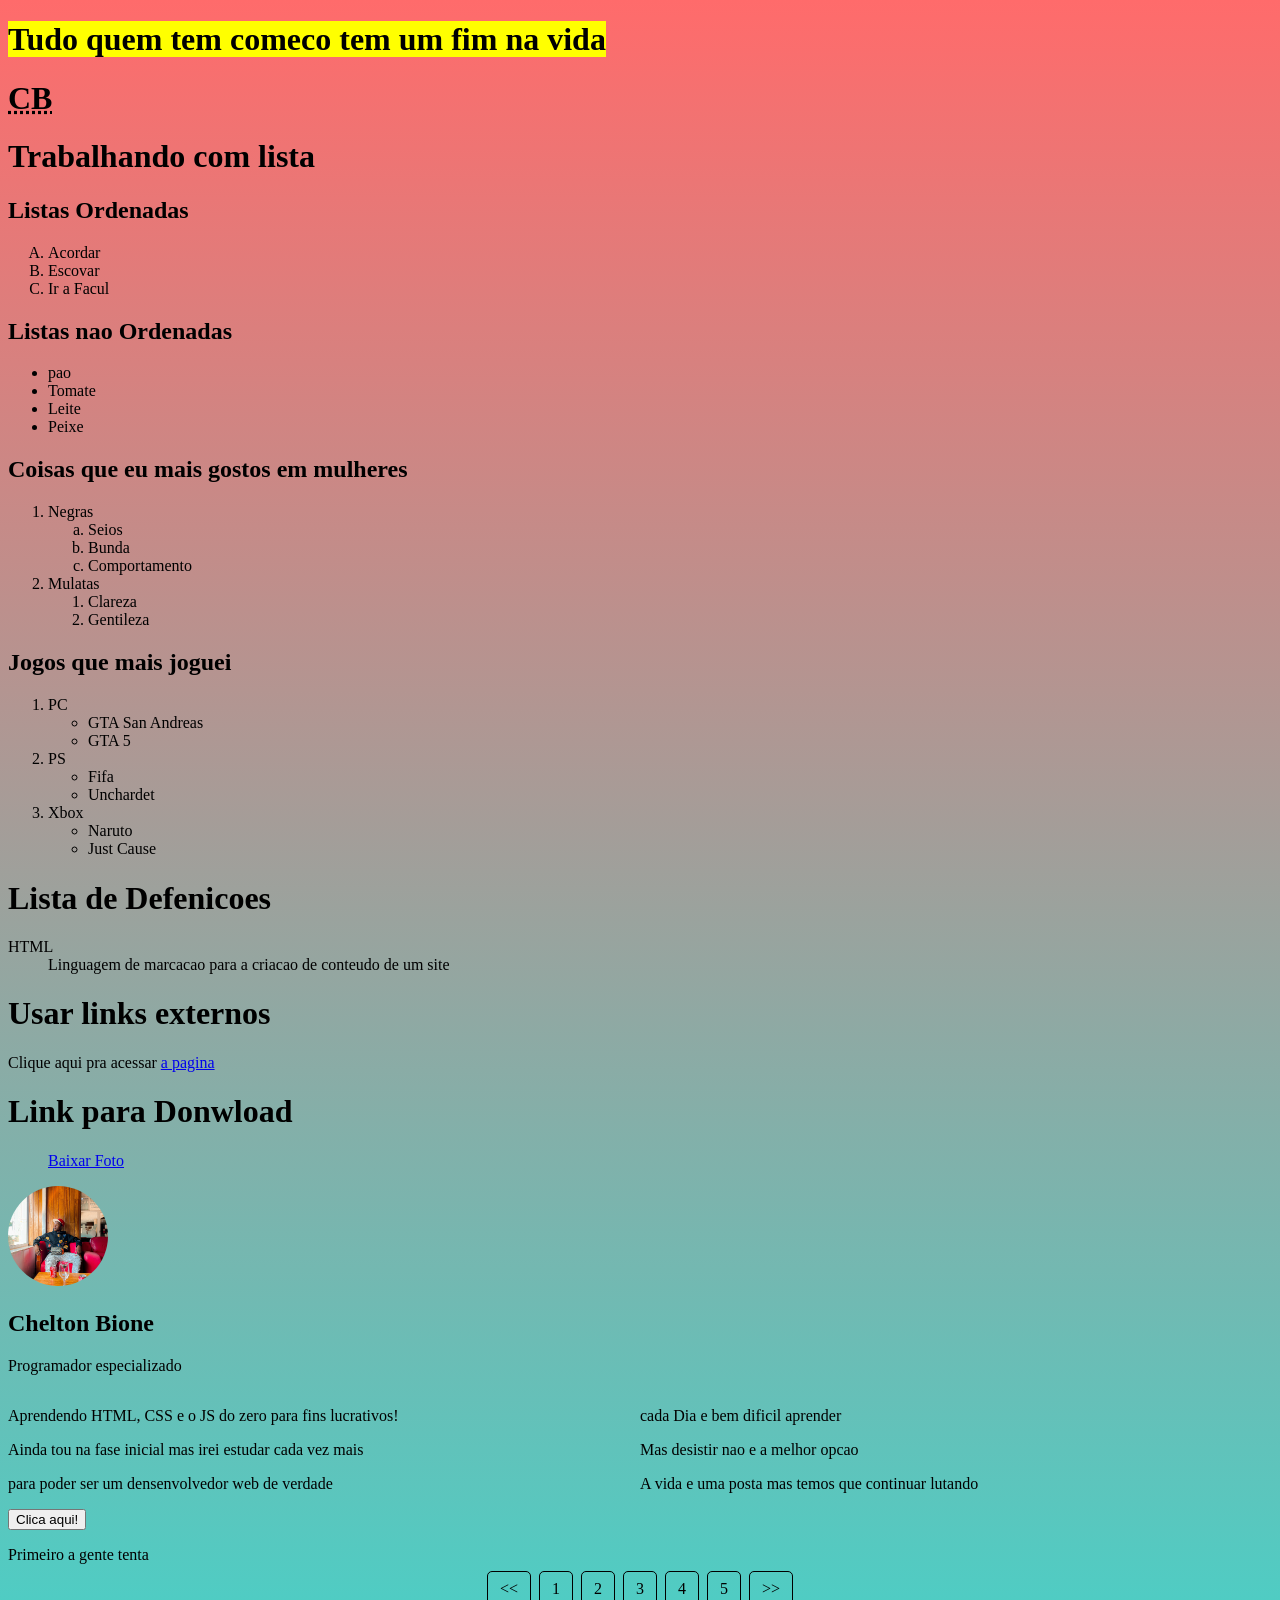
<file: index.html>
<!DOCTYPE html>
<html lang="pt-br">
<head>
    <meta charset="UTF-8">
    <meta name="viewport" content="width=device-width, initial-scale=1.0">
    <title>Lista</title>
</head>
<body>
    <h1><mark>Tudo quem tem comeco tem um fim na vida</mark></h1>
    <h1><abbr title="Clean Boy">CB</abbr></h1>
    <h1>Trabalhando com lista</h1>
    <h2>Listas Ordenadas</h2>
    <ol type="A">
        <li>Acordar</li>
        <li>Escovar</li>
        <li>Ir a Facul</li>
    </ol>
    <h2>Listas nao Ordenadas</h2>
    <ul>
        <li>pao</li>
        <li>Tomate</li>
        <li>Leite</li>
        <li>Peixe</li>
    </ul>
    <h2>Coisas que eu mais gostos em mulheres</h2>
    <ol>
        <li>Negras</li>
        <ol type="a">
            <li>Seios</li>
            <li>Bunda</li>
            <li>Comportamento</li>
        </ol>
        <li>Mulatas</li>
            <ol type="1">
                <li>Clareza</li>
                <li>Gentileza</li>
            </ol>
    </ol>
    <h2>Jogos que mais joguei</h2>
    <ol>
        <li>PC</li>
        <ul>
            <li>GTA San Andreas</li>
            <li>GTA 5</li>
        </ul>
            
        <li>PS</li>
        <ul>
             <li>Fifa</li>
            <li>Unchardet</li>
        </ul>
        <li>Xbox</li>
        <ul>
            <li>Naruto</li>
            <li>Just Cause</li>
        </ul>
             
    </ol>
    <h1>Lista de Defenicoes</h1>
    <dl>
        <dt>HTML</dt>
        <dd>Linguagem de marcacao para a criacao de conteudo de um site</dd>

    </dl>
    <h1>Usar links externos</h1>
    <p>Clique aqui pra acessar <a href="https://youtube.com" target="_blank" rel="external">a pagina</a></p>
    <h1>Link para Donwload</h1>
    <ul>
        <a href="Foto/Cheezy.JPG" download="Cheezy.JPG" type="application.JPG"> Baixar Foto</a>
    </ul>

    <div class="Cartao">
        <div class="Cabecalho">
            <img src="Cheezy.JPG" alt="Foto" class="minha-imagem">
            <h2>Chelton Bione</h2> 
            <p>Programador especializado</p>
        </div>


    <div class="grrid">
        
        <div class="Corpo">
            <p>Aprendendo HTML, CSS e o JS do zero para fins lucrativos!</p>
            <p>Ainda tou na fase inicial mas irei estudar cada vez mais</p>
            <p>para poder ser um densenvolvedor web de verdade</p>

        </div>
        <div>
            <P>cada Dia e bem dificil aprender</P>
            <p>Mas desistir nao e a melhor opcao</p>
            <p>A vida e uma posta mas temos que continuar lutando</p>
        </div>

        
    </div>
    <div>
        <button type="button" onclick="myfunction()"> Clica aqui!</button>
        <p id="demo"> Primeiro a gente tenta</p>
    </div>

    <script>
        function myfunction(){
            document.getElementById("demo").innerHTML=" So depois a gente consegue!";
        }
    </script>  
    <div>
        <ul class="paginacao">
            <li><a href="#"><<</a></li>
            <li><a href="#">1</a></li>
            <li><a href="#">2</a></li>
            <li><a href="#">3</a></li>
            <li><a href="#">4</a></li>
            <li><a class="active" href="#">5</a></li>
            <li><a class="disabled" href="#"> >> </a></li>
        </ul>
    </div> 

    
    <style>

        .paginacao{
            justify-content: center;
            padding: 0px;
            display: flex;
            list-style: none;
        
        }
        .paginacao li a{
            padding: 8px 12px;
            border: 1px solid ;
            color: black;
            margin: 0 4px;
            text-decoration: none;
            border-radius: 5px;
        }
        .paginacao li a .active{
            background-color: #000000;
            color: white;
        }
        .paginacao li a .disabled {
            color: #dddddd;
            cursor: not-allowed;
            pointer-events: none;

        }
        .grrid{
            width:100%;
            overflow:auto;
        }
        .grrid div{
            float: left;
            width: 50%;

        }
        .cartao {
            border: 1px solid #ccc;
            border-radius: 12px;
            display: grid;
            grid-template-columns: 33% 33% 33%;
        }
        .cabelhado{
            background: #e8f0fe;
            padding: 16px;
            
        

        }
        .tags{
            display: flex;
            gap: 8px;
        }
        .minha-imagem{
            width: 100px;
            height: 100px;
            border-radius: 50%;
            object-fit: cover;
        }
        body{
            min-height: 100vh;
            background: linear-gradient(to bottom, #ff6b6b, #4ecdc4);
        }
        
    </style>

     
     
    
</body>
</html>
</file>
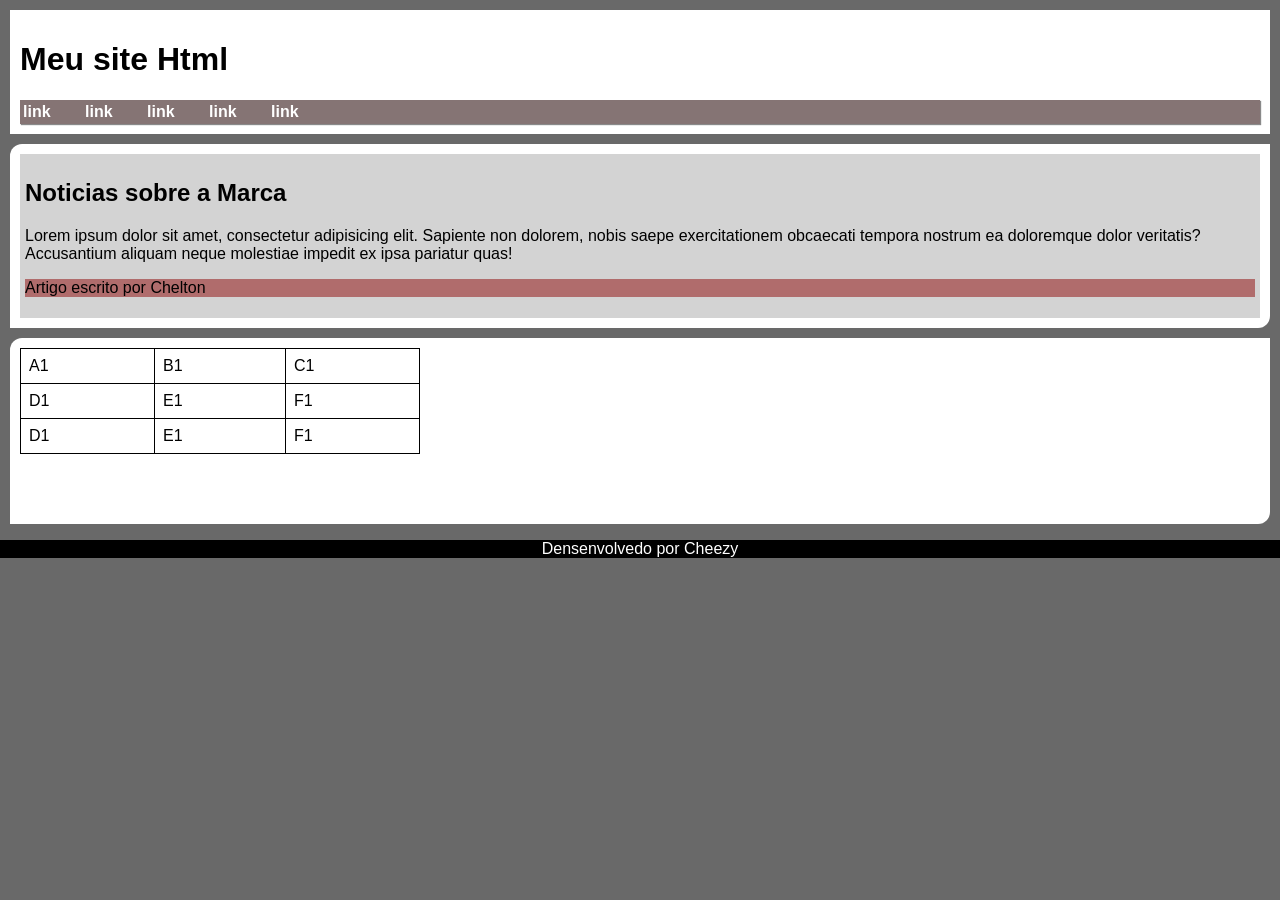
<file: exemplo2.html>
<!DOCTYPE html>
<html lang="pt-br">
<head>
    <meta charset="UTF-8">
    <meta name="viewport" content="width=device-width, initial-scale=1.0">
    <title>Grouping tags</title>
    <style>
        body {
            font-family: Arial, Helvetica, sans-serif;
            background-color: dimgray;
            margin: 0%;
        } 
        header {
            background-color: white;
            padding: 10px;
            margin: 10px;
        }
        nav{
            background-color: rgb(133, 116, 116);
            padding: 3px;
            box-shadow: 1px 1px 1px rgba(0, 0, 0, 0.463);
        }
        nav > a {
            text-decoration: none;
            color: white;
            font-weight: bold;
            margin-right: 30px;
            
        }
        nav > a:hover {
            text-decoration: underline;
        }
        main {
            background-color: white;
            padding: 10px;
            margin: 10px;
            border-radius: 12px 0px;
        }
        .b2 {
            background-color: white;
            border-radius: 12px 0px;
            padding-bottom: 70px;
        }
        article {
            background-color: lightgray;
            padding: 5px;
        }
        article > aside {
            background-color: rgb(176, 108, 108);

        }
        footer {
            background-color: black;
            color: white;
            text-align: center;
            margin: 0px;
        }
        table {
            width: 400px;
            border-collapse: collapse;
            
        }
        td {
            border: 1px solid black;
            padding: 8px;
        }
        
    </style>
</head>
<body>
    <header>
        <h1>Meu site Html</h1>
        <nav>
            <a href="#">link</a>
            <a href="#">link</a>
            <a href="#">link</a>
            <a href="#">link</a>
            <a href="#">link</a>
        </nav>
    </header>
    <main>
        <section id="assunto">

        </section>
        <section id="noticas">
            <article>
                <h2>Noticias sobre a Marca</h2>
                <p>Lorem ipsum dolor sit amet, consectetur adipisicing elit. Sapiente non dolorem, nobis saepe exercitationem obcaecati tempora nostrum ea doloremque dolor veritatis? Accusantium aliquam neque molestiae impedit ex ipsa pariatur quas!</p>
                <aside>
                    <p>Artigo escrito por Chelton</p>
                </aside>
            </article>
        </section>
    </main>
    <main class="b2">
        <table>
            <tr>
                <td>A1</td>
                <td>B1</td>
                <td>C1</td>
                
                
            </tr>
            <tr>
                <td>D1</td>
                <td>E1</td> 
                <td>F1</td>

            </tr>
            <tr>
                <td>D1</td>
                <td>E1</td>
                <td>F1</td>
            </tr>
        </table>
        


    </main>
    <footer>
        <p>Densenvolvedo por Cheezy</p>

    </footer>
    
</body>
</html>
</file>
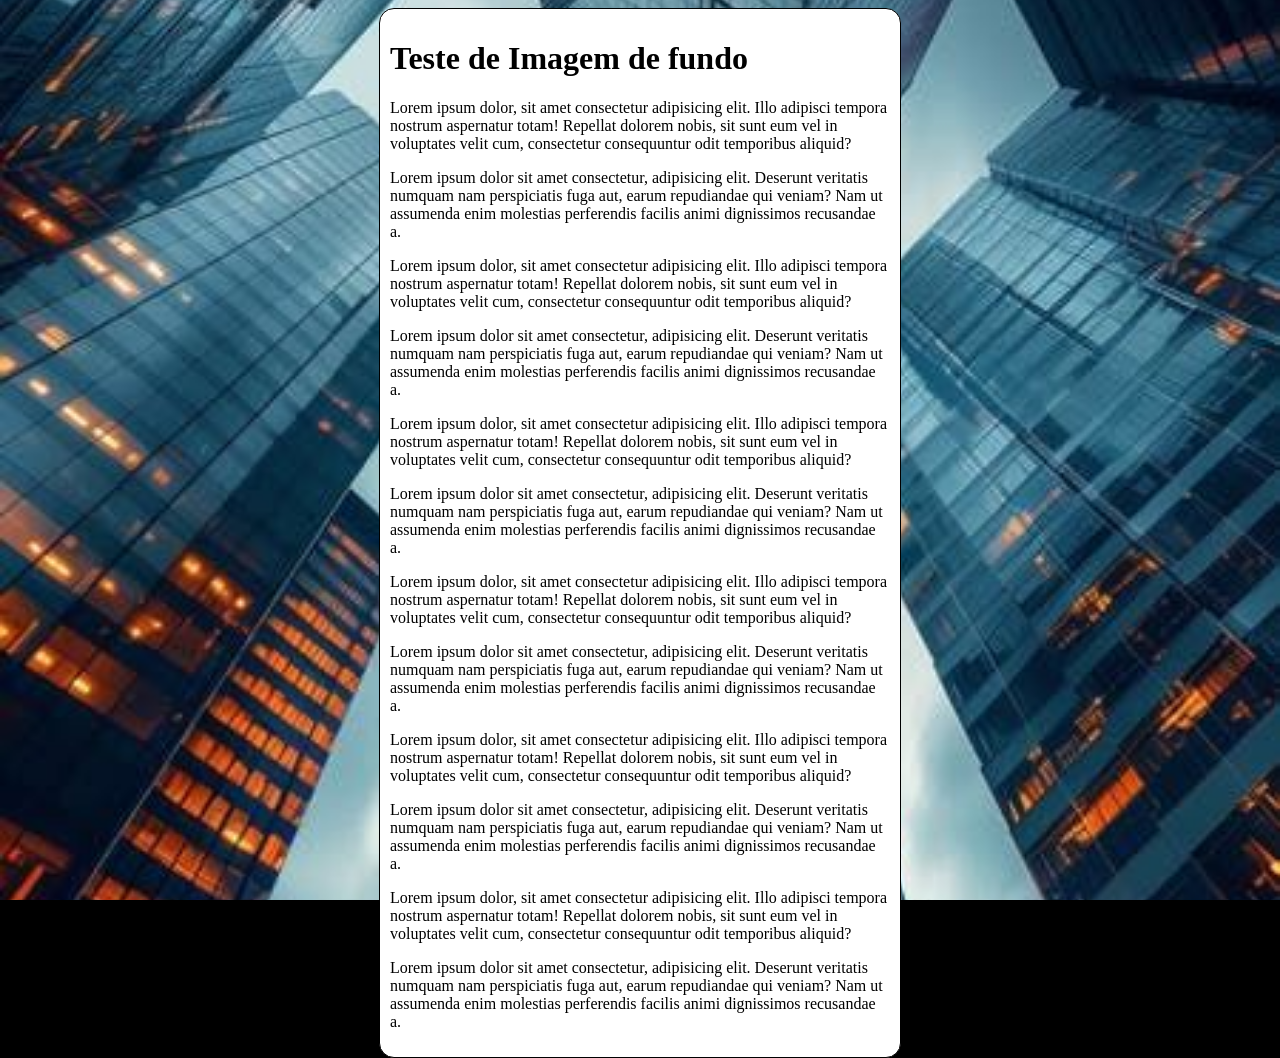
<file: fundo.html>
<!DOCTYPE html>
<html lang="pt-br">
<head>
    <meta charset="UTF-8">
    <meta name="viewport" content="width=device-width, initial-scale=1.0">
    <title>Document</title>
    <style>
        body {
            height: 100vh;
            background-color: black;
            background-image: url('imagens/background.jpg');
            background-position: center center;
            background-repeat: repeat;
            background-size: cover ;/* permite apliar ou rolar a imagem defundo*/
            background-attachment: fixed; /* permite afixar ou rolar a imagem de fundo*/

            /* shorthand - background
                color > imagem > possition > repeat > size > attachment */
            

        }
        main {
            background-color: white;
            max-width: 500px;
            padding: 10px;
            margin: auto;
            border: 1px solid black;
            border-radius: 15px;
        }
    </style>
</head>
<body>
   <main>
    <h1>Teste de Imagem de fundo</h1>
    <p>Lorem ipsum dolor, sit amet consectetur adipisicing elit. Illo adipisci tempora nostrum aspernatur totam! Repellat dolorem nobis, sit sunt eum vel in voluptates velit cum, consectetur consequuntur odit temporibus aliquid?</p>
    <p>Lorem ipsum dolor sit amet consectetur, adipisicing elit. Deserunt veritatis numquam nam perspiciatis fuga aut, earum repudiandae qui veniam? Nam ut assumenda enim molestias perferendis facilis animi dignissimos recusandae a.</p>
    <p>Lorem ipsum dolor, sit amet consectetur adipisicing elit. Illo adipisci tempora nostrum aspernatur totam! Repellat dolorem nobis, sit sunt eum vel in voluptates velit cum, consectetur consequuntur odit temporibus aliquid?</p>
    <p>Lorem ipsum dolor sit amet consectetur, adipisicing elit. Deserunt veritatis numquam nam perspiciatis fuga aut, earum repudiandae qui veniam? Nam ut assumenda enim molestias perferendis facilis animi dignissimos recusandae a.</p>
    <p>Lorem ipsum dolor, sit amet consectetur adipisicing elit. Illo adipisci tempora nostrum aspernatur totam! Repellat dolorem nobis, sit sunt eum vel in voluptates velit cum, consectetur consequuntur odit temporibus aliquid?</p>
    <p>Lorem ipsum dolor sit amet consectetur, adipisicing elit. Deserunt veritatis numquam nam perspiciatis fuga aut, earum repudiandae qui veniam? Nam ut assumenda enim molestias perferendis facilis animi dignissimos recusandae a.</p>
    <p>Lorem ipsum dolor, sit amet consectetur adipisicing elit. Illo adipisci tempora nostrum aspernatur totam! Repellat dolorem nobis, sit sunt eum vel in voluptates velit cum, consectetur consequuntur odit temporibus aliquid?</p>
    <p>Lorem ipsum dolor sit amet consectetur, adipisicing elit. Deserunt veritatis numquam nam perspiciatis fuga aut, earum repudiandae qui veniam? Nam ut assumenda enim molestias perferendis facilis animi dignissimos recusandae a.</p>
    <p>Lorem ipsum dolor, sit amet consectetur adipisicing elit. Illo adipisci tempora nostrum aspernatur totam! Repellat dolorem nobis, sit sunt eum vel in voluptates velit cum, consectetur consequuntur odit temporibus aliquid?</p>
    <p>Lorem ipsum dolor sit amet consectetur, adipisicing elit. Deserunt veritatis numquam nam perspiciatis fuga aut, earum repudiandae qui veniam? Nam ut assumenda enim molestias perferendis facilis animi dignissimos recusandae a.</p>
    <p>Lorem ipsum dolor, sit amet consectetur adipisicing elit. Illo adipisci tempora nostrum aspernatur totam! Repellat dolorem nobis, sit sunt eum vel in voluptates velit cum, consectetur consequuntur odit temporibus aliquid?</p>
    <p>Lorem ipsum dolor sit amet consectetur, adipisicing elit. Deserunt veritatis numquam nam perspiciatis fuga aut, earum repudiandae qui veniam? Nam ut assumenda enim molestias perferendis facilis animi dignissimos recusandae a.</p>
   </main>
    
</body>
</html>
</file>
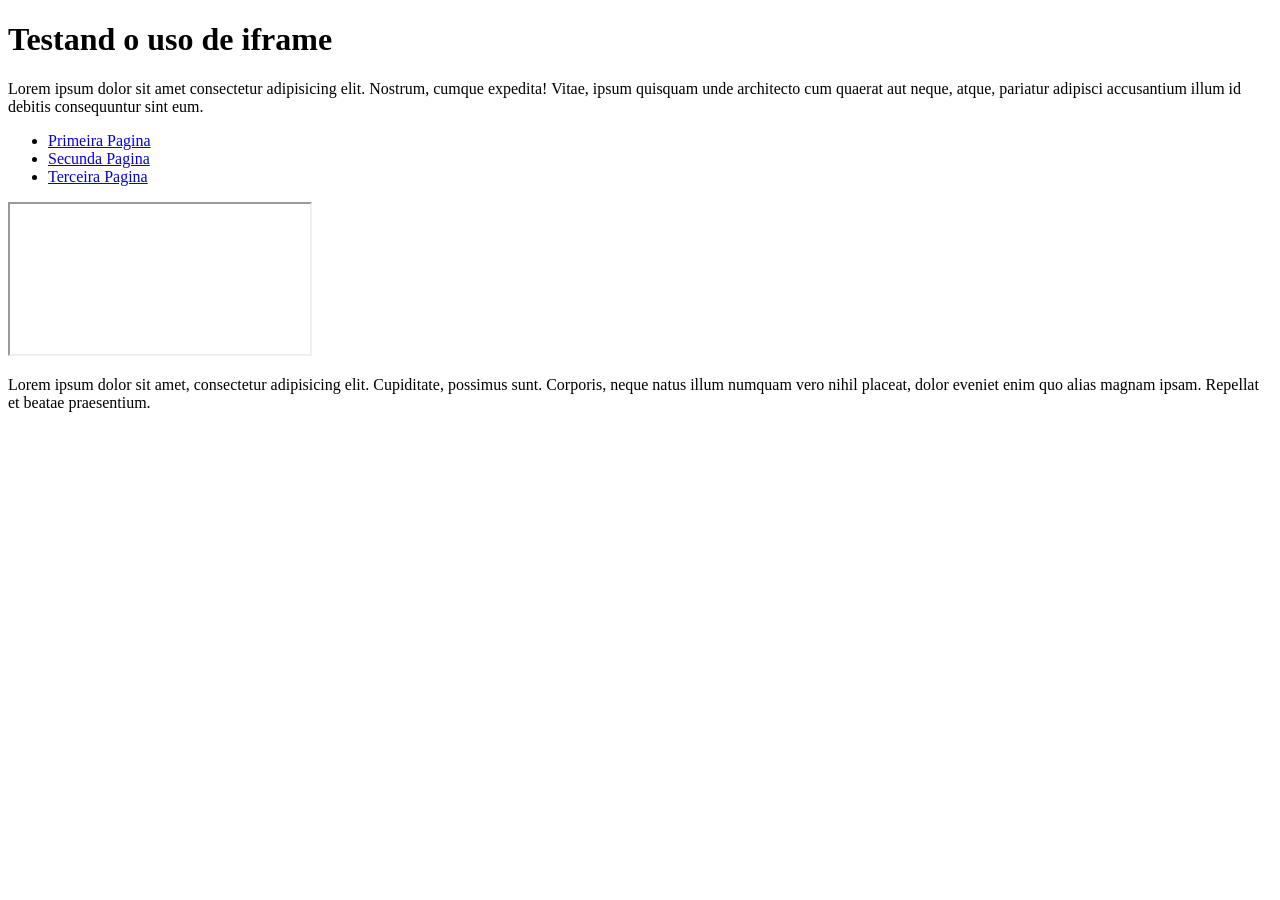
<file: iframe.html>
<!DOCTYPE html>
<html lang="pt">
<head>
    <meta charset="UTF-8">
    <meta name="viewport" content="width=device-width, initial-scale=1.0">
    <title>Estudo de Iframe</title>
    <style>
         
    </style>
</head>
<body>
    <h1>Testand o uso de iframe</h1>
    <p>Lorem ipsum dolor sit amet consectetur adipisicing elit. Nostrum, cumque expedita! Vitae, ipsum quisquam unde architecto cum quaerat aut neque, atque, pariatur adipisci accusantium illum id debitis consequuntur sint eum.      
    </p>
    <ul>
        <li><a href="exemplo2.html" target="frame">Primeira Pagina</a></li>
        <li><a href="fundo.html">Secunda Pagina</a></li>
        <li><a href="novo.html"> Terceira Pagina</a></li>
    </ul>
    <iframe  id="tela" name="frame" src=""></iframe>
    <p>
       
    </p>
    <p>
        Lorem ipsum dolor sit amet, consectetur adipisicing elit. Cupiditate, possimus sunt. Corporis, neque natus illum numquam vero nihil placeat, dolor eveniet enim quo alias magnam ipsam. Repellat et beatae praesentium.
    </p>
    
</body>
</html>
</file>
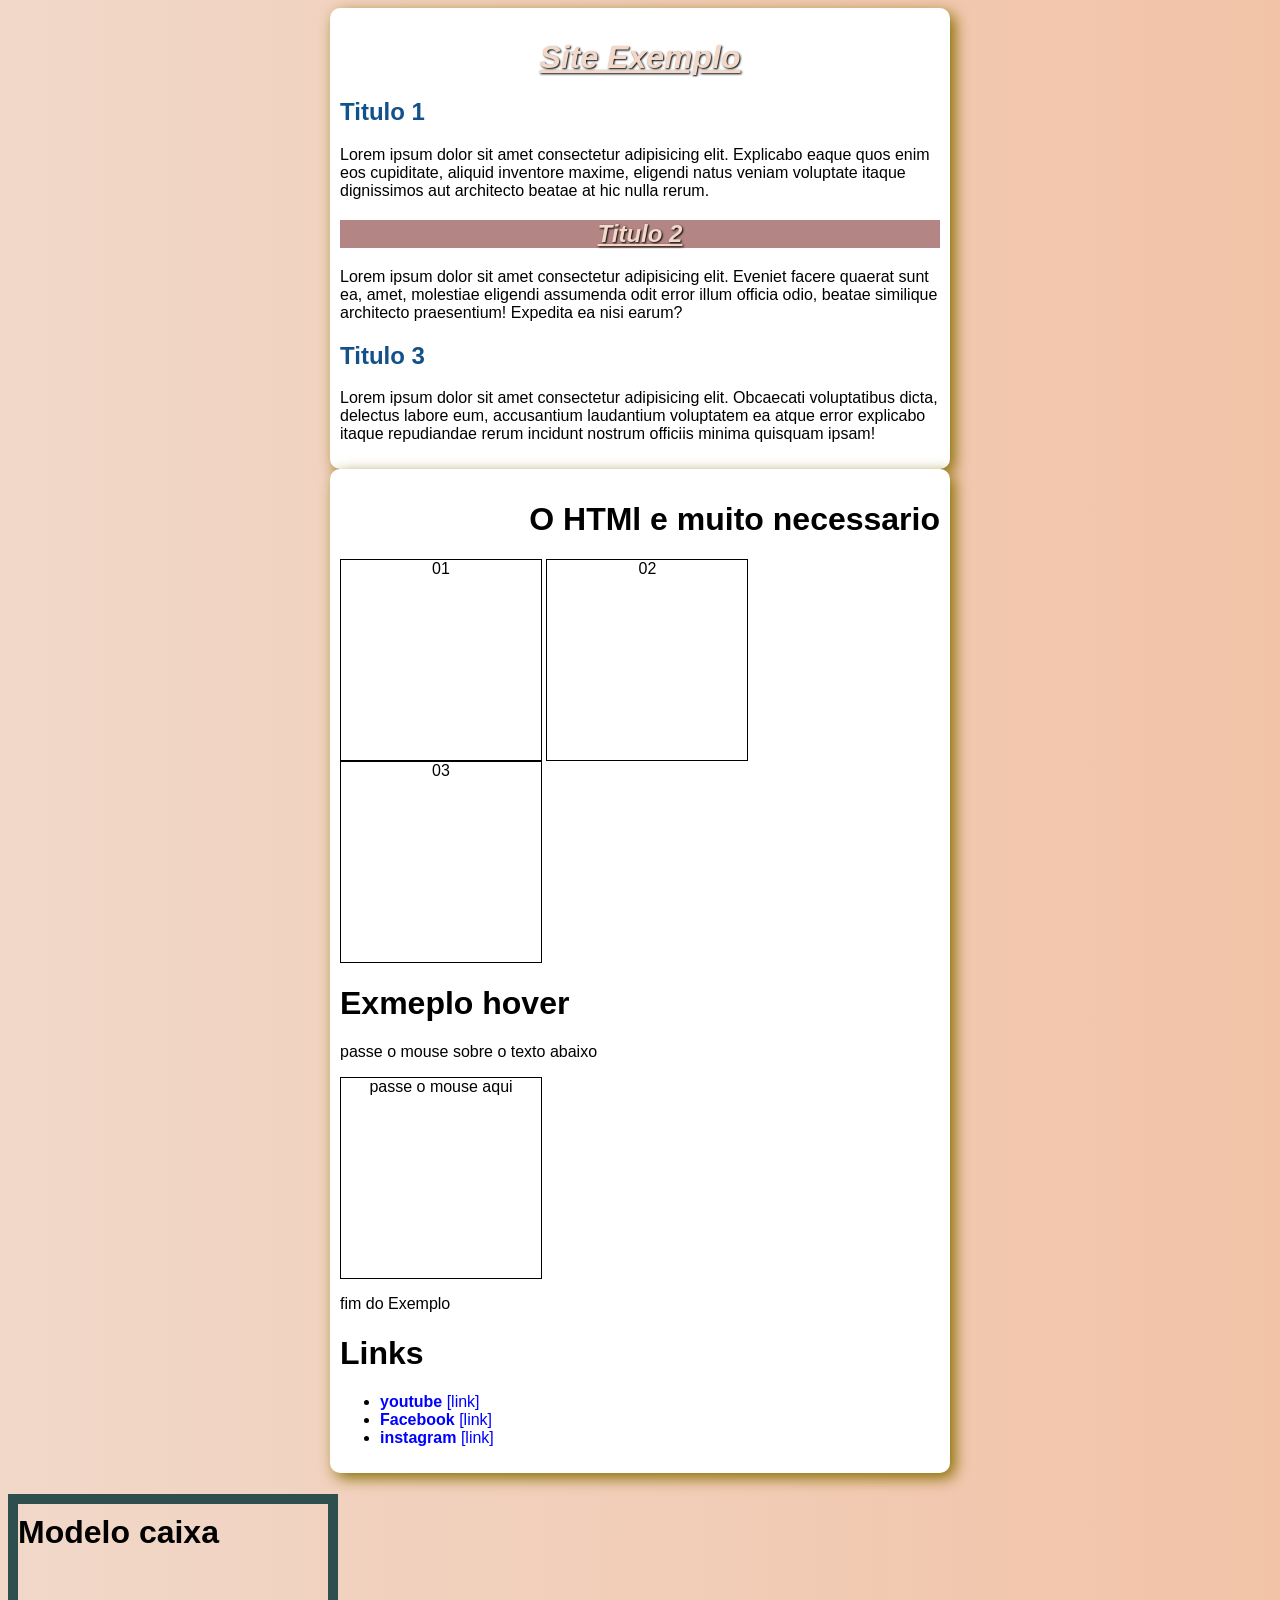
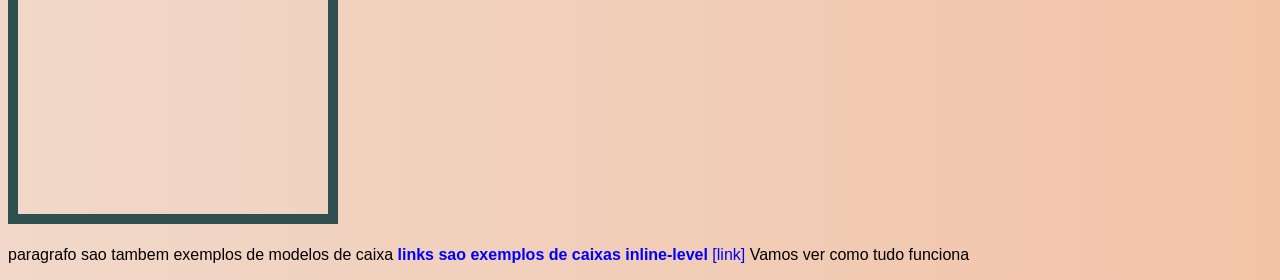
<file: index2.html>
<!DOCTYPE html>
<html lang="en">
<head>
    <meta charset="UTF-8">
    <meta name="viewport" content="width=device-width, initial-scale=1.0">
    <title>Treino</title>
</head>
<link rel="stylesheet" href="style.css">
<body>
    <main>
        <h1 class="p">Site Exemplo</h1>
        <h2>Titulo 1</h2>
        <p>Lorem ipsum dolor sit amet consectetur adipisicing elit. Explicabo eaque quos enim eos cupiditate, aliquid inventore maxime, eligendi natus veniam voluptate itaque dignissimos aut architecto beatae at hic nulla rerum.</p>

        <h2 class="we p">Titulo 2</h2>
        <p>Lorem ipsum dolor sit amet consectetur adipisicing elit. Eveniet facere quaerat sunt ea, amet, molestiae eligendi assumenda odit error illum officia odio, beatae similique architecto praesentium! Expedita ea nisi earum?</p>

        <h2>Titulo 3</h2>
        <p>Lorem ipsum dolor sit amet consectetur adipisicing elit. Obcaecati voluptatibus dicta, delectus labore eum, accusantium laudantium voluptatem ea atque error explicabo itaque repudiandae rerum incidunt nostrum officiis minima quisquam ipsam!</p>
         
    </main>
    <main>
        <h1 class="principal"> O HTMl e muito necessario</h1>
        <div>01</div>
        <div>02</div>
        <div>03</div>

        <h1>Exmeplo hover</h1>
        <p>passe o mouse sobre o texto abaixo</p>
        <div id="passe">
            passe o mouse aqui
            <p>Texto escondido...</p>
        </div>
        <p>fim do Exemplo</p>

        <h1>Links</h1>
        <ul>
            <li><a href="https://youtube.com" target="_blank"> youtube</a></li>
            <li><a href="www.facebook.com"> Facebook</a></li>
            <li><a href="www.instagram.com"> instagram</a></li>
        </ul>
    
    </main>
    <!-- tags box level
     <div>
     <h1>, <p>, <main>, <header>, <nav>, <article>, <aside>, <footer>, <form>, <video>
      tags inline level
      <span>, <a>, <code>, <small>, <strong>, <em>, <sup>, <sub>, <label>, <button>, < input>, <select> -->

    <h1 class="box"> Modelo caixa</h1>
    <p>paragrafo sao tambem exemplos de modelos de caixa <a href="#"> links sao exemplos de caixas inline-level</a> Vamos ver como tudo funciona</p>

    
    
    
</body>
</html>
</file>
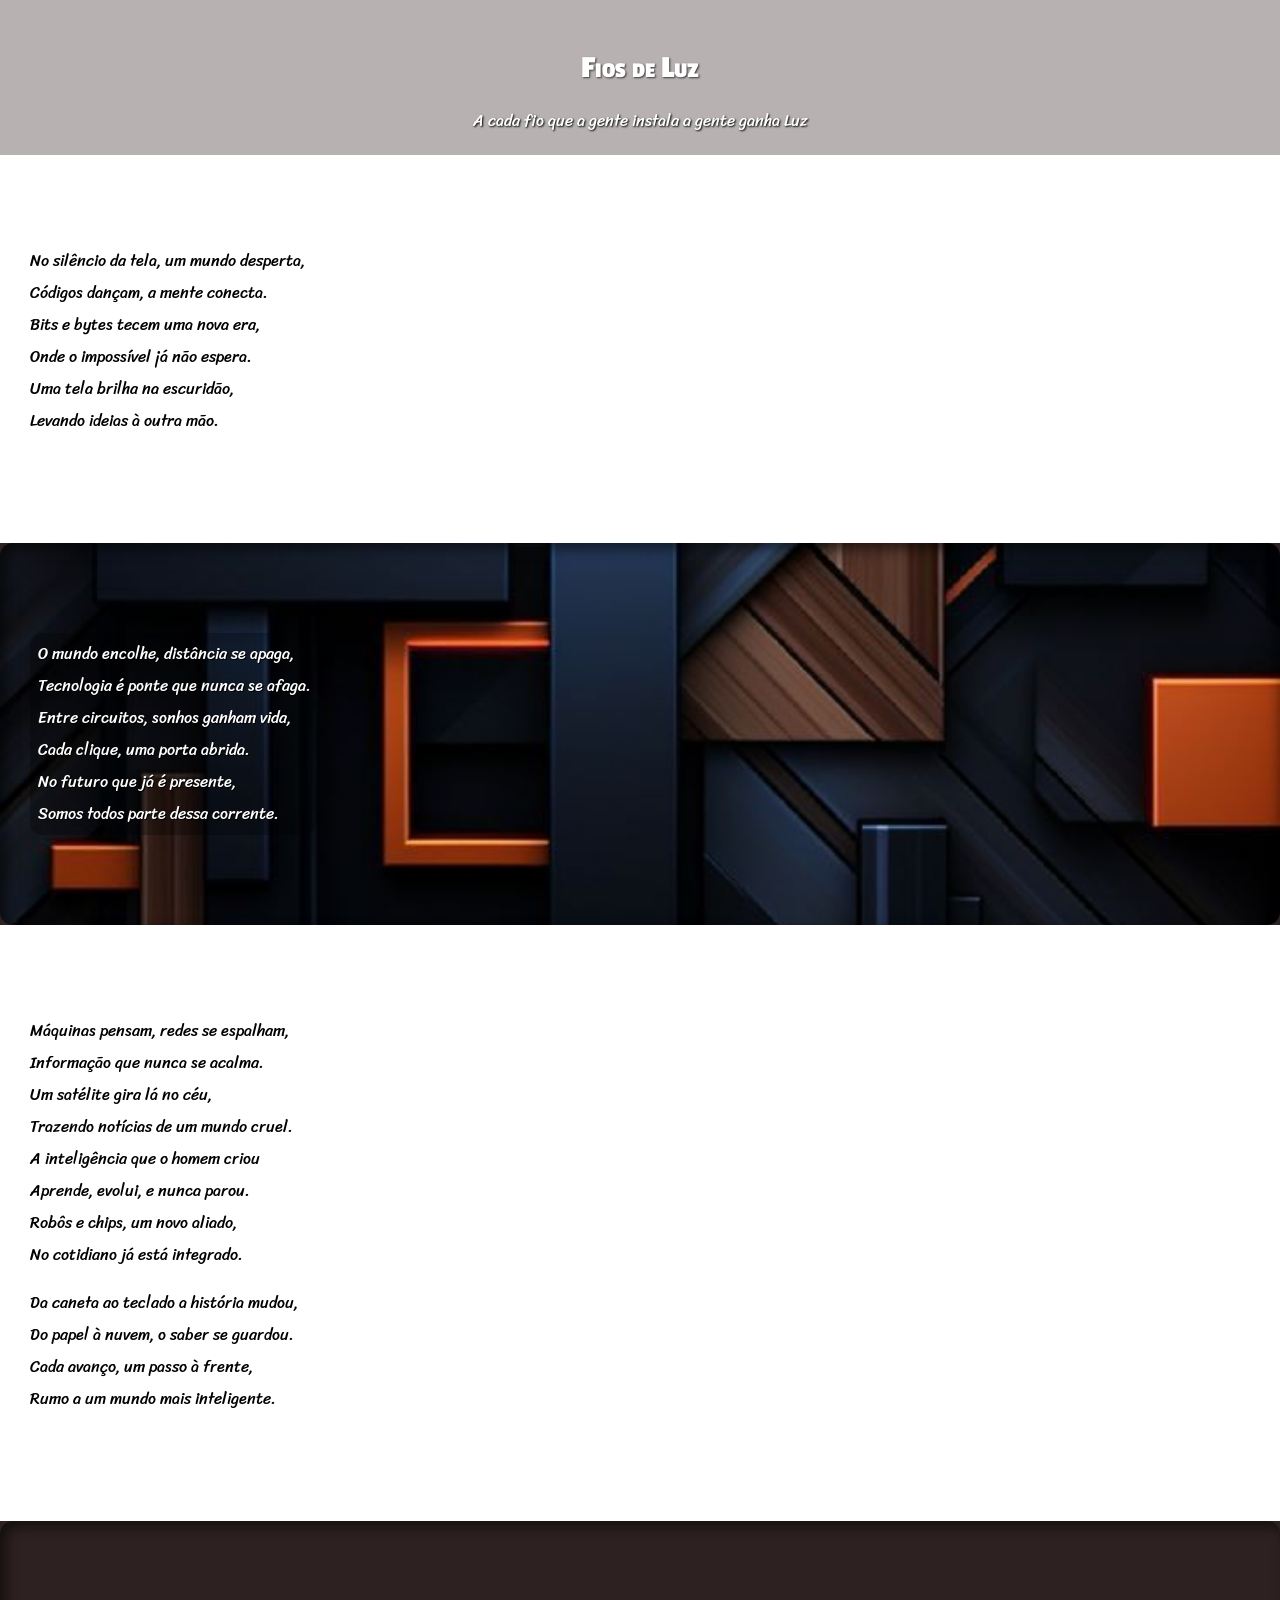
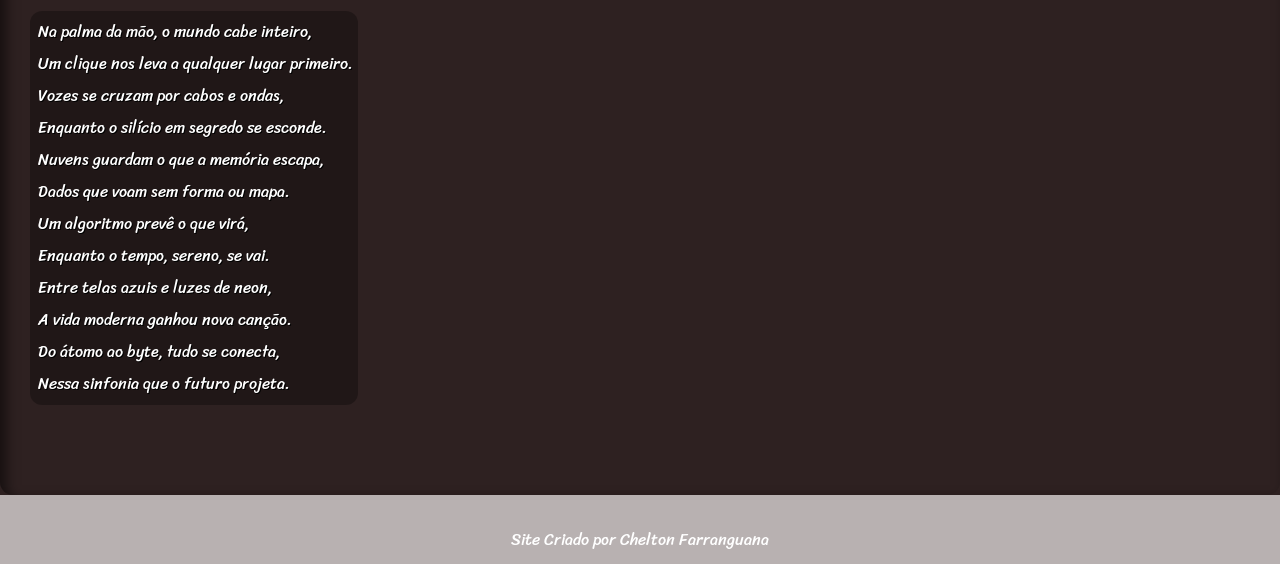
<file: novo.html>
<!DOCTYPE html>
<html lang="pt-br">
<head>
    <meta charset="UTF-8">
    <meta name="viewport" content="width=device-width, initial-scale=1.0">
    <title>Poesia da vida</title>
    <link rel="stylesheet" href="Style/style2.css">
</head>
<body>
    <header>
        <h1>Fios de Luz</h1>
        <p>A cada fio que a gente instala a gente ganha Luz</p>
    </header>

    <section class="normal">
        <p>
            No silêncio da tela, um mundo desperta, <br>
            Códigos dançam, a mente conecta. <br>
            Bits e bytes tecem uma nova era,<br>
            Onde o impossível já não espera. <br>
            Uma tela brilha na escuridão, <br>
            Levando ideias à outra mão.
        </p>
    </section>


    <section class="imagem" id="img01">
        <p>
            O mundo encolhe, distância se apaga, <br>
            Tecnologia é ponte que nunca se afaga. <br>
            Entre circuitos, sonhos ganham vida, <br>
            Cada clique, uma porta abrida. <br>
            No futuro que já é presente, <br>
            Somos todos parte dessa corrente.
        </p>
    </section>


    <section class="normal">
        <p>
            Máquinas pensam, redes se espalham, <br>
            Informação que nunca se acalma. <br>
            Um satélite gira lá no céu, <br>
            Trazendo notícias de um mundo cruel. <br>
            A inteligência que o homem criou <br>
            Aprende, evolui, e nunca parou. <br>
            Robôs e chips, um novo aliado, <br>
            No cotidiano já está integrado.
        </p> 

        <p>
            Da caneta ao teclado a história mudou, <br>
            Do papel à nuvem, o saber se guardou. <br>
            Cada avanço, um passo à frente, <br>
            Rumo a um mundo mais inteligente.
        </p>
    </section>
        <section class="imagem" id="img02">
            <p>
                Na palma da mão, o mundo cabe inteiro,<br>
                Um clique nos leva a qualquer lugar primeiro.<br>
                Vozes se cruzam por cabos e ondas,<br>
                Enquanto o silício em segredo se esconde.<br>
                Nuvens guardam o que a memória escapa,<br>
                Dados que voam sem forma ou mapa.<br>
                Um algoritmo prevê o que virá,<br>
                Enquanto o tempo, sereno, se vai.<br>
                Entre telas azuis e luzes de neon,<br>
                A vida moderna ganhou nova canção.<br>
                Do átomo ao byte, tudo se conecta,<br>
                Nessa sinfonia que o futuro projeta.
            </p>
        </section>

    <footer class="fa">
        <p>Site Criado por Chelton Farranguana</p>
    </footer>
</body>
</html>
</file>
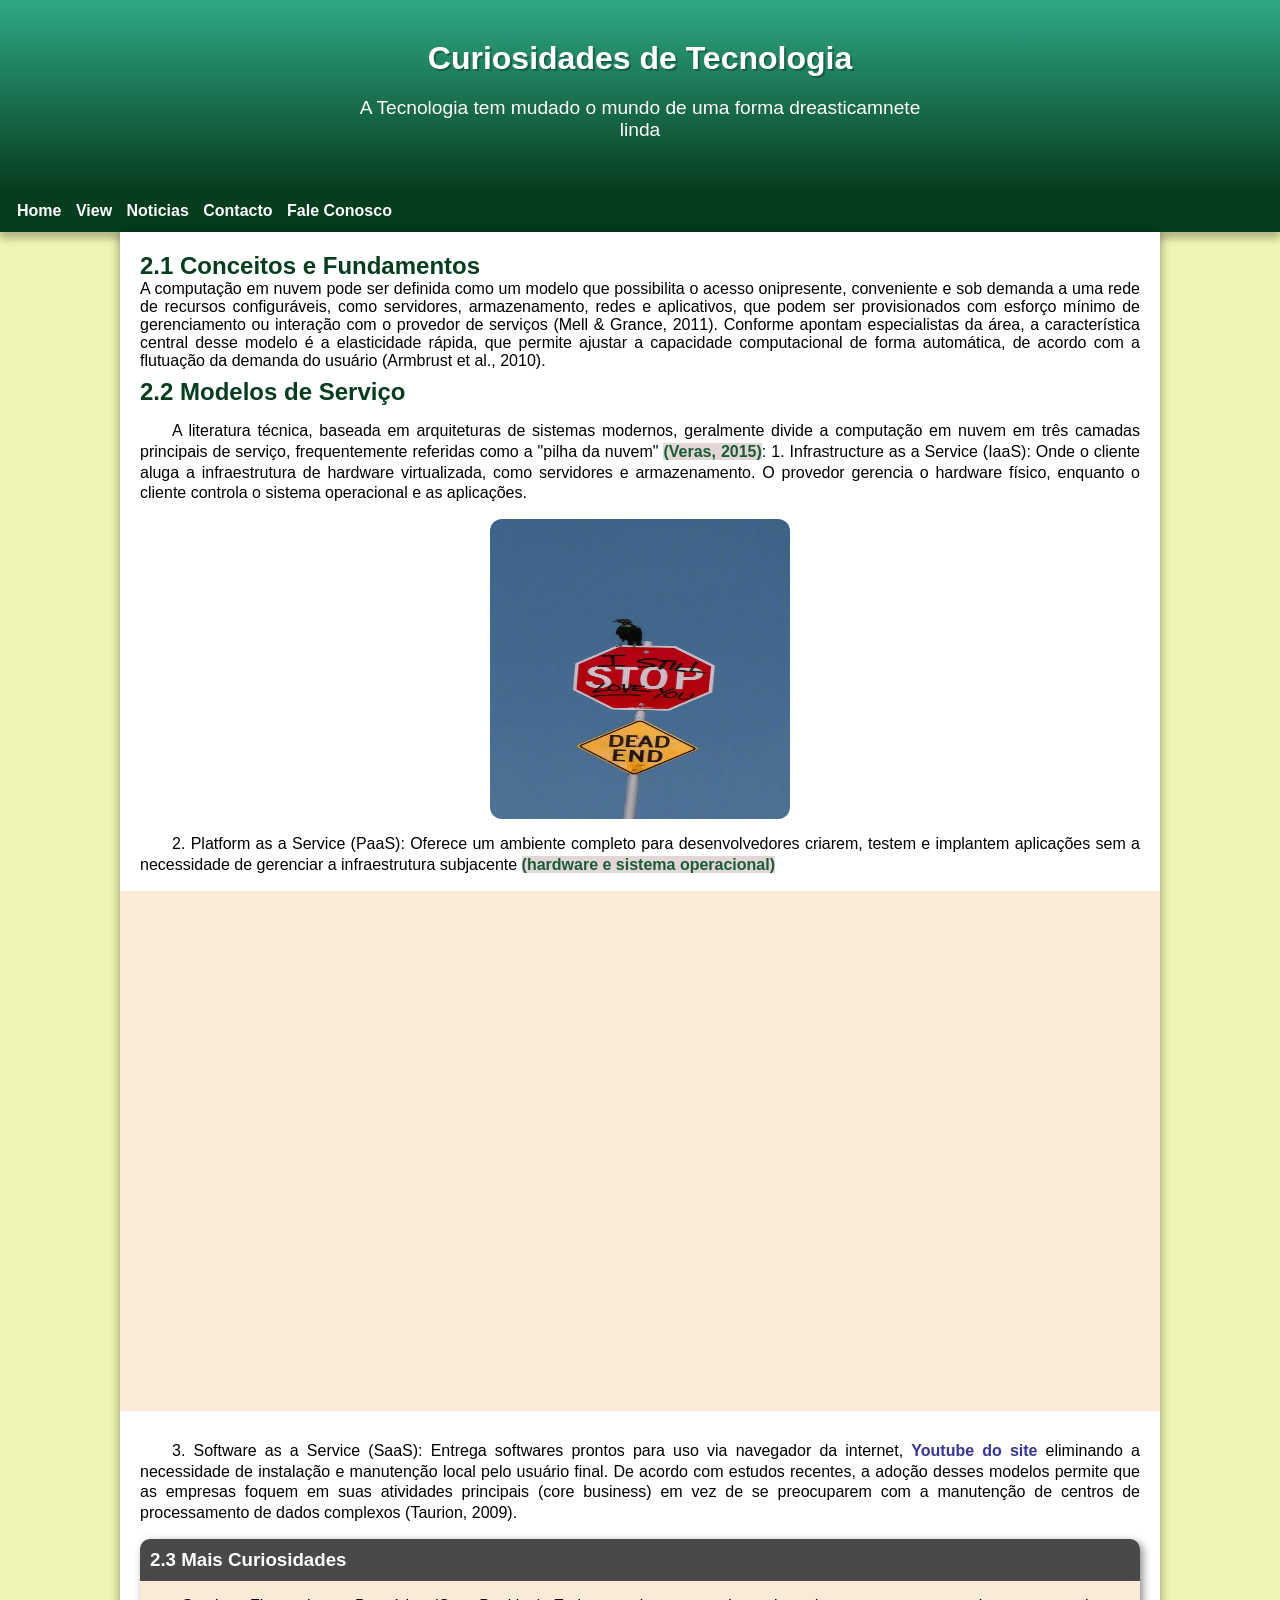
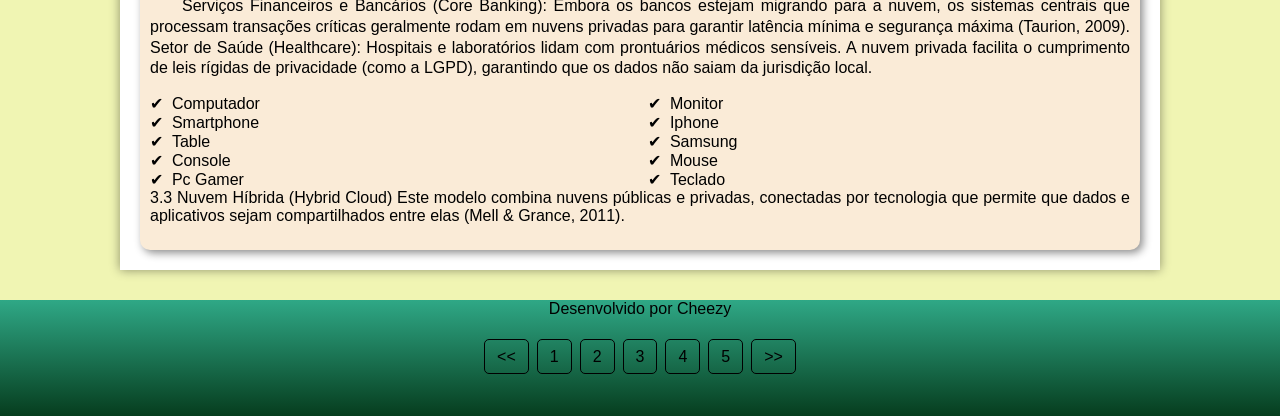
<file: site.html>
<!DOCTYPE html>
<html lang="en">
<head>
    <meta charset="UTF-8">
    <meta name="viewport" content="width=device-width, initial-scale=1.0">
    <title>Como surgiu a mascote do Andoid</title>
    <link rel="shortcut icon" href="Cheezy.JPG" type="image/x-icon">
    <link rel="stylesheet" href="Style/style.css">
</head>
<body>
    <header>
        <h1>Curiosidades de Tecnologia</h1>
        <p> A Tecnologia tem mudado o mundo de uma forma dreasticamnete linda </p>
    </header>
    <nav>
        <a href="#">Home</a>
        <a href="#">View</a>
        <a href="#">Noticias</a>
        <a href="#">Contacto</a>
        <a href="#">Fale Conosco</a>

    </nav>
    <main>
        <article>  
            <h1>2.1 Conceitos e Fundamentos</h1>
            
            A computação em nuvem pode ser definida como um modelo que possibilita o acesso onipresente, conveniente e sob demanda a uma rede de recursos configuráveis, como servidores, armazenamento, redes e aplicativos, que podem ser provisionados com esforço mínimo de gerenciamento ou interação com o provedor de serviços (Mell & Grance, 2011). Conforme apontam especialistas da área, a característica central desse modelo é a elasticidade rápida, que permite ajustar a capacidade computacional de forma automática, de acordo com a flutuação da demanda do usuário (Armbrust et al., 2010).

            <h2>2.2 Modelos de Serviço</h2>
            
            <p>
                A literatura técnica, baseada em arquiteturas de sistemas modernos, geralmente divide a computação em nuvem em três camadas principais de serviço, frequentemente referidas como a "pilha da nuvem" <strong>(Veras, 2015)</strong>:
                1.	Infrastructure as a Service (IaaS): Onde o cliente aluga a infraestrutura de hardware virtualizada, como servidores e armazenamento. O provedor gerencia o hardware físico, enquanto o cliente controla o sistema operacional e as aplicações.
            </p>
            <img src="fundo.JPEG" alt="fundo" width="300px" height="300px" class="pekena">

             
            <p>2.	Platform as a Service (PaaS): Oferece um ambiente completo para desenvolvedores criarem, testem e implantem aplicações sem a necessidade de gerenciar a infraestrutura subjacente <strong>(hardware e sistema operacional)</strong></p>

            <div class="video"><iframe width="560" height="315" src="https://www.youtube.com/embed/u9NE0jInb_c?si=F-CwL65sGAKtX4i7" title="YouTube video player" frameborder="0" allow="accelerometer; autoplay; clipboard-write; encrypted-media; gyroscope; picture-in-picture; web-share" referrerpolicy="strict-origin-when-cross-origin" allowfullscreen></iframe></div>

            <p>
                3.	Software as a Service (SaaS): Entrega softwares prontos para uso via navegador da internet, <a href="https://youtube.com" target="_blank">Youtube do site</a> eliminando a necessidade de instalação e manutenção local pelo usuário final.
                De acordo com estudos recentes, a adoção desses modelos permite que as empresas foquem em suas atividades principais (core business) em vez de se preocuparem com a manutenção de centros de processamento de dados complexos <stong>(Taurion, 2009)</stong>.
            </p>

        </article>

        <aside>
            <h3>2.3 Mais Curiosidades</h3>
            <p>
                Serviços Financeiros e Bancários (Core Banking): Embora os bancos estejam migrando para a nuvem, os sistemas centrais que processam transações críticas geralmente rodam em nuvens privadas para garantir latência mínima e segurança máxima (Taurion, 2009).
                Setor de Saúde (Healthcare): Hospitais e laboratórios lidam com prontuários médicos sensíveis. A nuvem privada facilita o cumprimento de leis rígidas de privacidade (como a LGPD), garantindo que os dados não saiam da jurisdição local.
                <ul>
                    <li>Computador</li>
                    <li>Smartphone</li>
                    <li>Table</li>
                    <li>Console</li>
                    <li>Pc Gamer</li>
                    <li>Monitor</li>
                    <li>Iphone</li>
                    <li>Samsung</li>
                    <li>Mouse</li>
                    <li>Teclado</li>
                </ul>
                3.3 Nuvem Híbrida (Hybrid Cloud)
                Este modelo combina nuvens públicas e privadas, conectadas por tecnologia que permite que dados e aplicativos sejam compartilhados entre elas (Mell & Grance, 2011).
            </p>

        </aside>
    </main> 
    <footer>
        <p>Desenvolvido por Cheezy</p>

        <div>
            <ul class="paginacao">
                <li><a href="#"><<</a></li>
                <li><a href="#">1</a></li>
                <li><a href="#">2</a></li>
                <li><a href="#">3</a></li>
                <li><a href="#">4</a></li>
                <li><a href="#">5</a></li>
                <li><a href="#">>></a></li>
            </ul>
        </div>
    </footer>
</body> 
</html>
</file>
<file: style.css>
@charset "UTF-8";

*{
    font-family: Arial, Helvetica, sans-serif;
}

body {
    background-image: linear-gradient(to right, #F1D8C9, #f2c3a7);

}
main {
    background-color: white;
    border-radius: 10px;/* para colocar bordas arrendondadas */
    box-shadow: 5px 5px 15px rgb(136, 109, 0.616);/* sombra da caixa */
    width: 600px; /* Largura */
    padding: 10px;
    margin: auto;
    gap: 16px;
}
.p {
    color: #F1D8C9; /* para colocar cor do texto */
    text-align: center; /* para centralizar o texto */
    text-shadow: 1px 1px 2px black; /* para colocar sombra no texto */
    font-style: italic; /* para colocar o texto em italico */
    text-decoration: underline; /* para colocar o texto sublinhado */

}
h2 {
    color: #125189;
     /* shorthand font  1 font-style 2 font-weigth, 3 font-family*/

}
.principal {
    text-align: right;
}
.we{
    background-color: rgba(144, 75, 75, 0.676);

}
div {
    display: inline-block;
    width: 200px;
    border: 1px solid black;
    text-align: center;
    height: 200px; /*altura */
}
div:hover { /* pseudo-classe representado por : e o hover e para mudar o estilo de algo
    quando passamos o mouse por cima*/
    background-color: aqua;
}
#passe:hover{
    color: red;
    
}
#passe > p {
    display: none;
}
/*
    # = id
    . =  class
    : = pseudo-class
    :: = pseudo-element
    > = filho
 */
#passe:hover > p {
    display: block;
}
a {
    color: blue;
    text-decoration: none;
    font-weight: bold;
}
a:active{
    color: red;
}
a:visited{
    color: darkviolet;
}
a:hover{
    color: black;
    text-decoration: underline;
}
a::after {
    content: ' [link]';
    font-weight: normal;
    color: blue;
    text-decoration: none;
}
.box {
    width: 300px;
    height: 300px;
    border-width: 10px;
    border-style: solid;
    border-color: darkslategray;
    padding-top: 10px;
    padding-right: 10px; /* distancia da borda pra dentro */
}
</file>
<file: Style/style2.css>
@charset "UTF-8";

@import url('https://fonts.googleapis.com/css2?family=Passion+One:wght@400;700;900display=swap');

@import url('https://fonts.googleapis.com/css2?family=Sriracha&display=swap');

:root {
    --font1: Verdana, Geneva, Tahoma, sans-serif;
    --fonte2: 'Passion One', cursive;
    --fonte3: 'Sriracha', cursive;
}

* {
    margin: 0px;
    padding: 0px;
    font-size: 1em;
}
html, body {
    background-color: rgb(46, 33, 33);
    min-height: 50vh;

}

header { 
    background-color: rgba(230, 226, 226, 0.749);
    color: white;
    text-align: center;
    
}
header > h1 {
    padding-top: 50px;
    font-variant: small-caps;
    font-family: var(--fonte2);
    font-size: 2em;
    padding-bottom: 20px;
    text-shadow: 1px 1px 2px rgba(0, 0, 0, 0.68);
   
}
header > p {
    padding-bottom: 20px;
    font-family: var(--fonte3);
    text-shadow: 1px 1px 2px black;
}
section {
    padding-top: 10vh;
    padding-bottom: 10vh;
    line-height: 2em;
    padding-left: 30px;
    font-size: 1em;
    font-family: var(--fonte3);
}
section > p {
    padding-bottom: 1em;
}
.normal {
    background-color: white;
    color: black;
}
.imagem {
    color: white;
    background-color: rgb(129, 129, 129);
    background-attachment: fixed;
    background-size: cover;
    box-shadow: inset 6px 6px 13px rgba(0, 0, 0, 0.541);
    border: 12px;
    border-radius: 13px;
}
.imagem > p {
    background-color: rgba(0, 0, 0, 0.297);
    display: inline-block;
    padding: 5px;
    text-shadow: 1px 1px 0px black;
    border: 10px;
    border-radius: 12px;
    padding-left: 8px;
}
footer {
    background-color: rgba(230, 226, 226, 0.749);
    color: white;
    text-align: center;
    padding-top: 30px;
    padding-bottom: 10px;
    font-family: var(--fonte3);
}
.fa:hover > p {
    color: rgba(172, 24, 24, 0.708);
    text-decoration: underline;
}
#img01{
    background-image: url('../imagens/2.jpg'); 
    background-position: right center;
    

}
#img02 {
    background-image: url('../imagens/3.jpg');
    background-position:right center ;

}
</file>
<file: Style/style.css>
@charset "UTF-8";

body {
    background-color: rgb(240, 245, 179);
    font-family: Arial, Helvetica, sans-serif;
}
footer {
    text-align: center;
    background-image: linear-gradient(to bottom, var(--cor3), var(--cor5));
    padding-bottom: 50px;

}
footer > p {
    margin-top: 15px;
}
:root {
    --cor0:#c5ebd6 ; /* variaveis do css*/
    --cor1:#83e1ad;
    --cor2:#3ddc84;
    --cor3:#2fa886;
    --cor4:#1a5c37;
    --cor5:#063d1e;

}

*{ /* seleciona todos os campos do html */
    margin: 0px;
    padding: 0px;
}
header {
    min-height: 150px;
    text-align: center;
    padding-top: 40px;
    background-image: linear-gradient(to bottom, var(--cor3), var(--cor5));
}
    
header > h1 {
    color:var(--cor3);
    font-family: Arial, Helvetica, sans-serif;
    font-size: 2em;
    color: white;
    margin-bottom: 20px;
    text-shadow: 2px 2px 0px rgba(0, 0, 0, 0.269);

}
header > p {
    font-family: Arial, Helvetica, sans-serif;
    font-size: 1.2em;
    color: white;
    max-width: 600px;
    padding-right: 10px;
    padding-left: 10px;
    margin: auto;
}
nav {
    background-color: var(--cor5);
    padding: 12px;
    box-shadow: 0px 7px 7px rgba(0, 0, 0, 0.249);
}
nav > a{
    color: white;
    padding: 5px;
    border-radius: 5px;
    text-decoration: none;
    font-weight: bold;
    transition-duration: .5s;
}
nav > a:hover{
    background-color: rgba(126, 254, 126, 0.959);
    color: #1a5c37;
}
main {
    background-color: white;
    min-width: 300px;
    max-width: 1000px;
    margin: auto;
    margin-bottom: 30px;
    box-shadow: 0px 0px 10px rgba(0, 0, 0, 0.418);
    padding: 20px;
    text-align: justify;
}
div.video {
    margin: 0px -20px 30px -20px;
    padding: 20px;
    background-color: antiquewhite;
    position: relative;
    padding-bottom: 50%;
}
div.video > iframe {
    position: absolute;
    top: 5%;
    left: 5%;
    width:90% ;
    height: 90%;

}
main h1 {
    color: var(--cor5);
}

.pekena {
    margin: auto;
    display: block;
    border-radius: 12px;
}
main h1 {
    font-family: Arial, Helvetica, sans-serif;
    color: var(--cor5);

}
main h2 {
    font-family: Arial, Helvetica, sans-serif;
    margin-top: 8px;
    color: var(--cor5);
}
main p {
    margin:  15px 0px;
    text-indent: 32px; /* quebra de paragrafo*/
    font-size: 1em;
    line-height: 1.3em;
}
main strong {
    color: var(--cor4);
    font-weight: bold;
    background-color: rgba(218, 201, 201, 0.749);
}
main a {
    text-decoration: none;
    font-weight: bold;
    color: rgba(3, 3, 120, 0.799);

}
main a:hover {
    text-decoration: underline;
    color: #063d1e; 
}
.paginacao {
    padding: 0px;
    list-style: none;
    display: flex;
    justify-content: center;
    margin-top: 30px;
}
.paginacao li a {
    padding: 8px 12px;
    border: 1px solid ;
    color: black;
    margin: 0 4px;
    text-decoration: none;
    border-radius: 5px;

}
.paginacao li a:hover {
    background-color: rgba(12, 164, 219, 0.76);
}
aside {
    background-color: antiquewhite;
    border-radius: 10px; 
    padding: 10px;
    box-shadow: 3px 3px 8px rgba(0, 0, 0, 0.452);
}
aside > ul {
    list-style-position: inside;
    list-style-type: '\2714\00A0\00A0';
    columns: 2;
}
aside > h3{
    background-color:rgb(73, 73, 73);
    color: white;
    padding: 10px;
    margin: -10px -10px 0px -10px;
    border-radius: 10px 10px 0px 0px;
}
</file>
